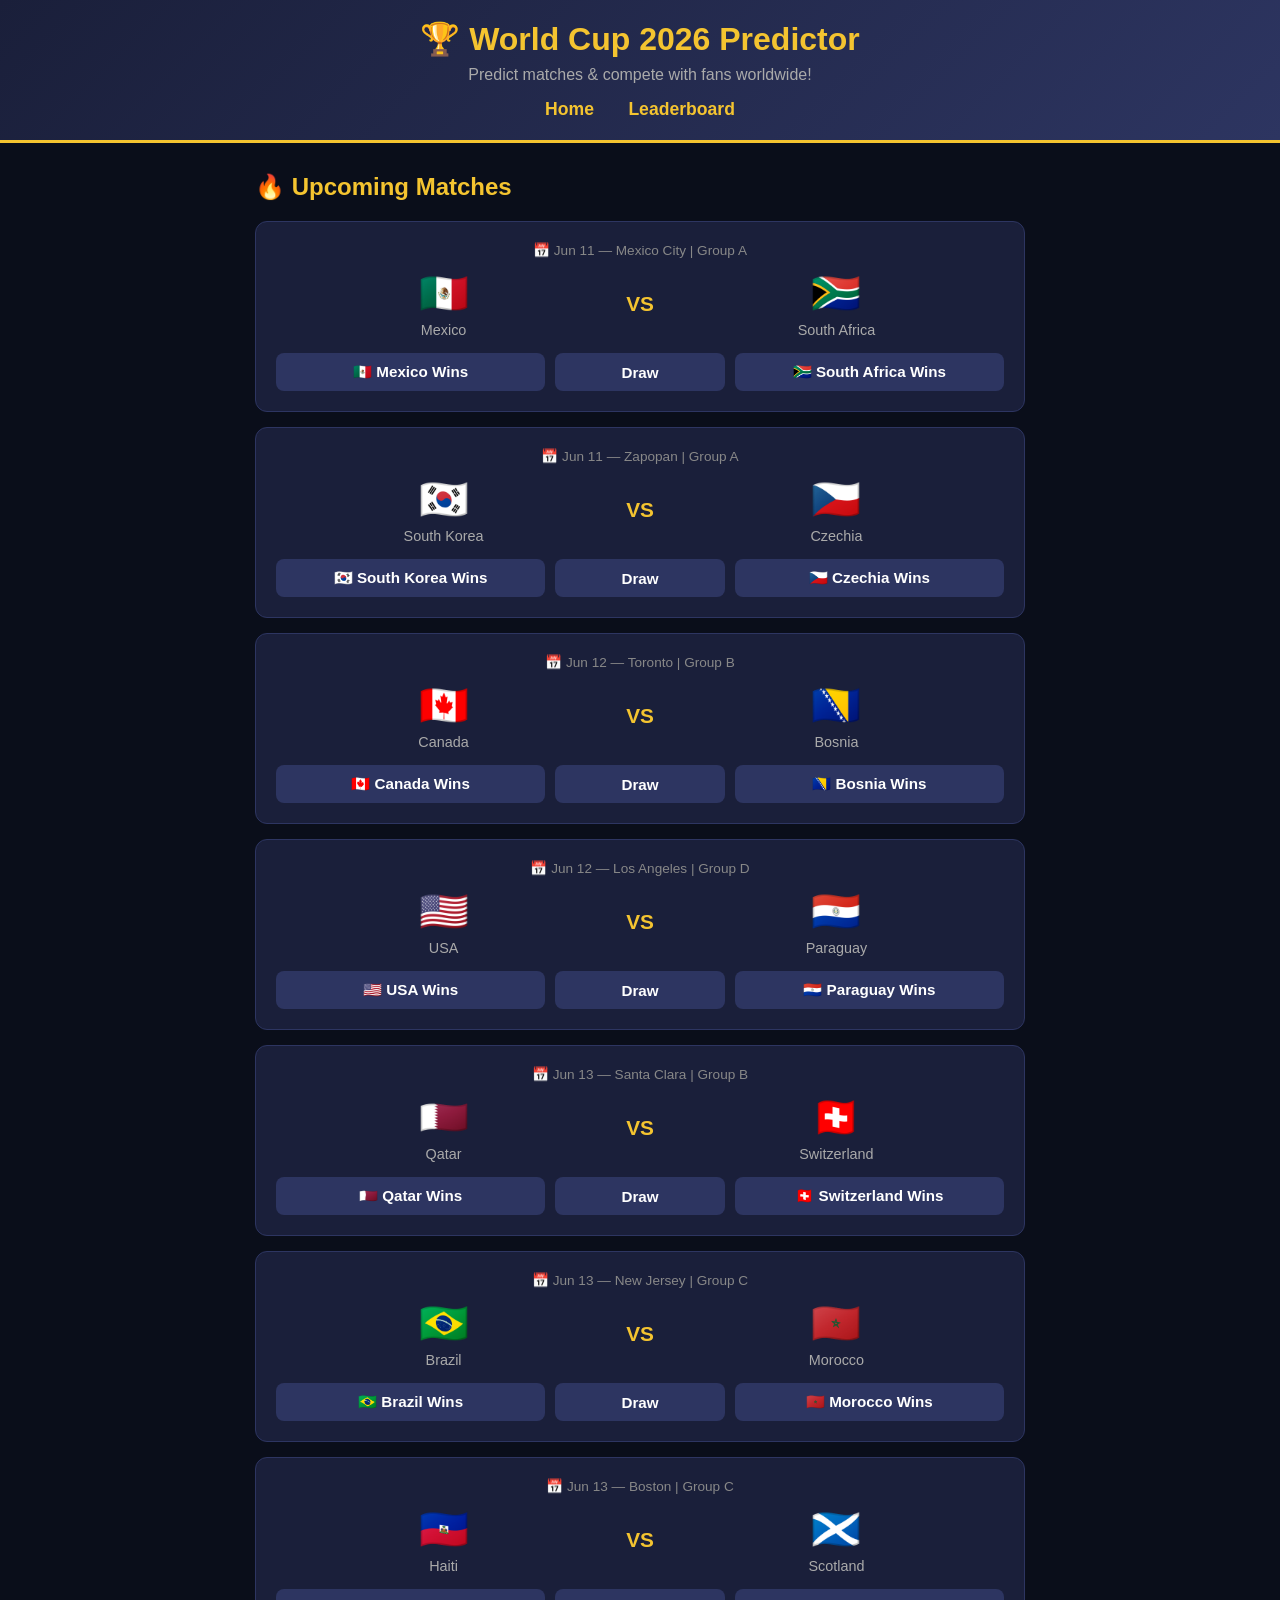
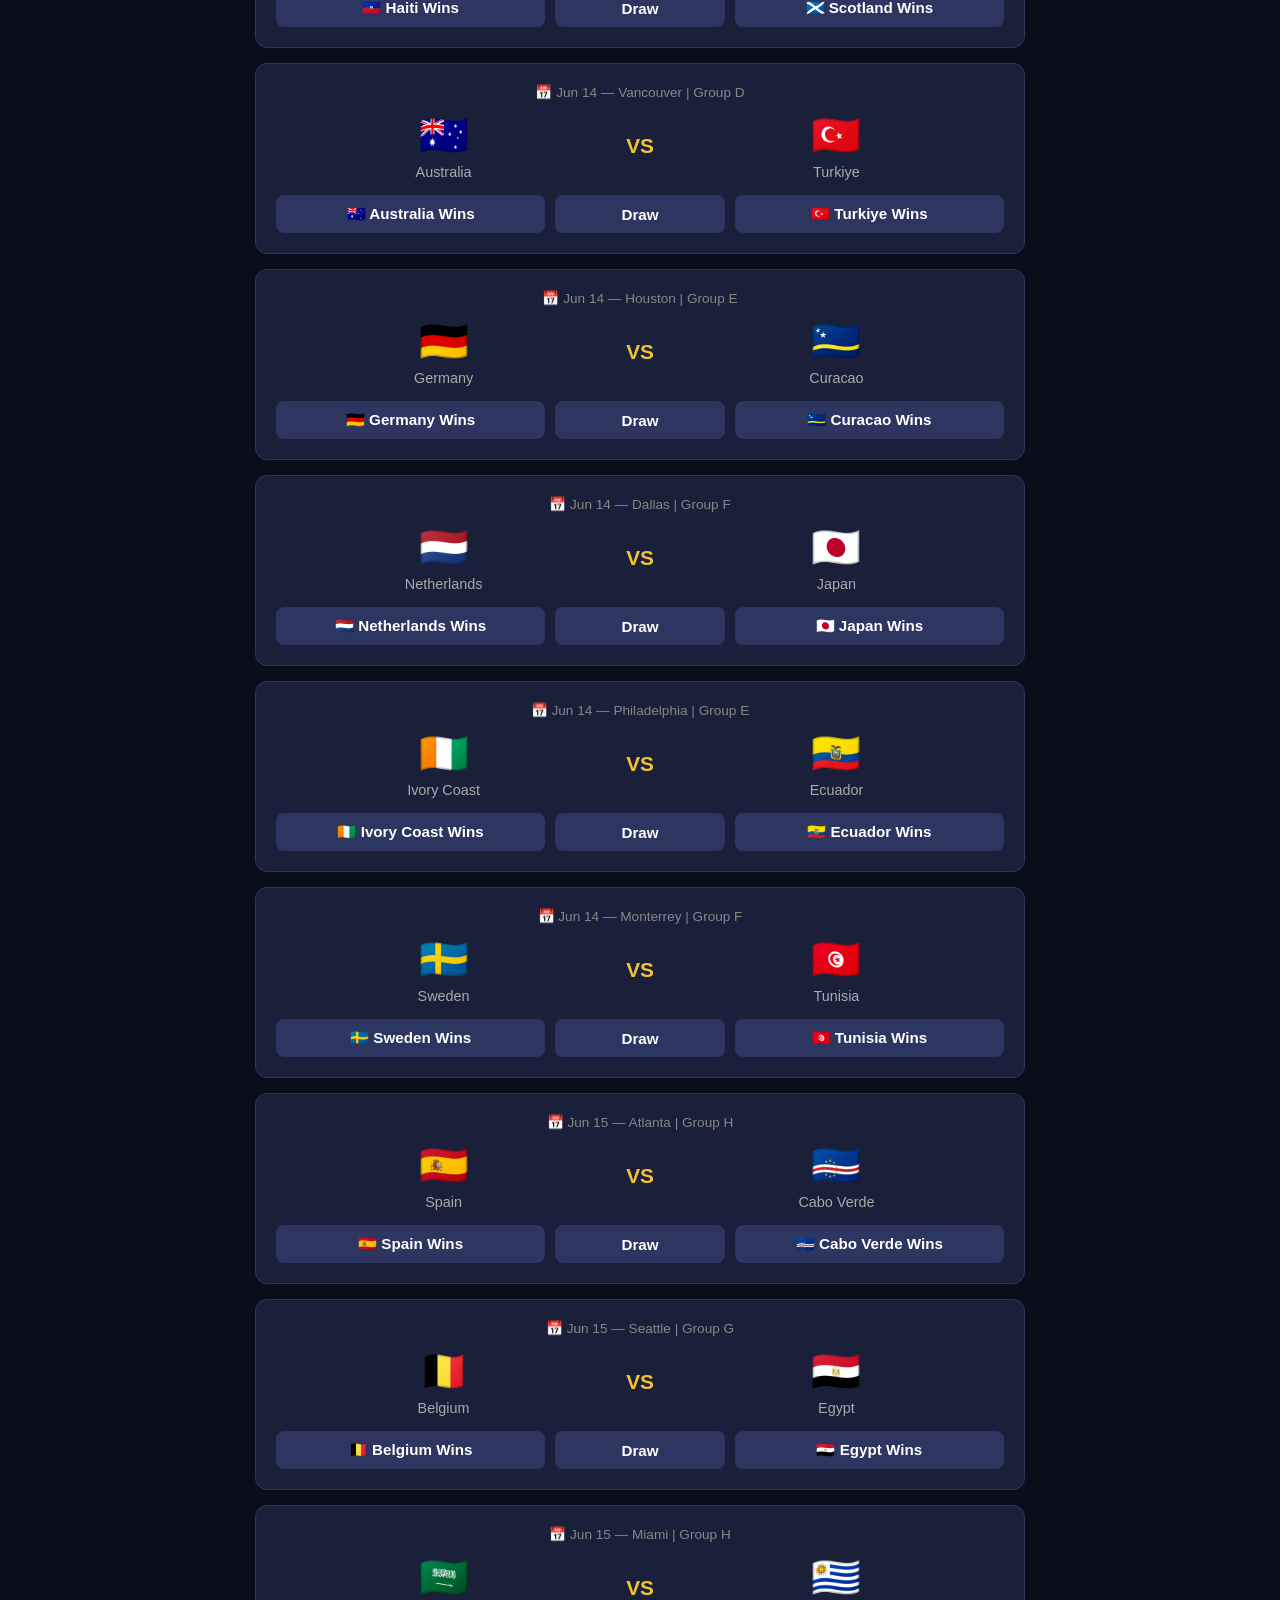
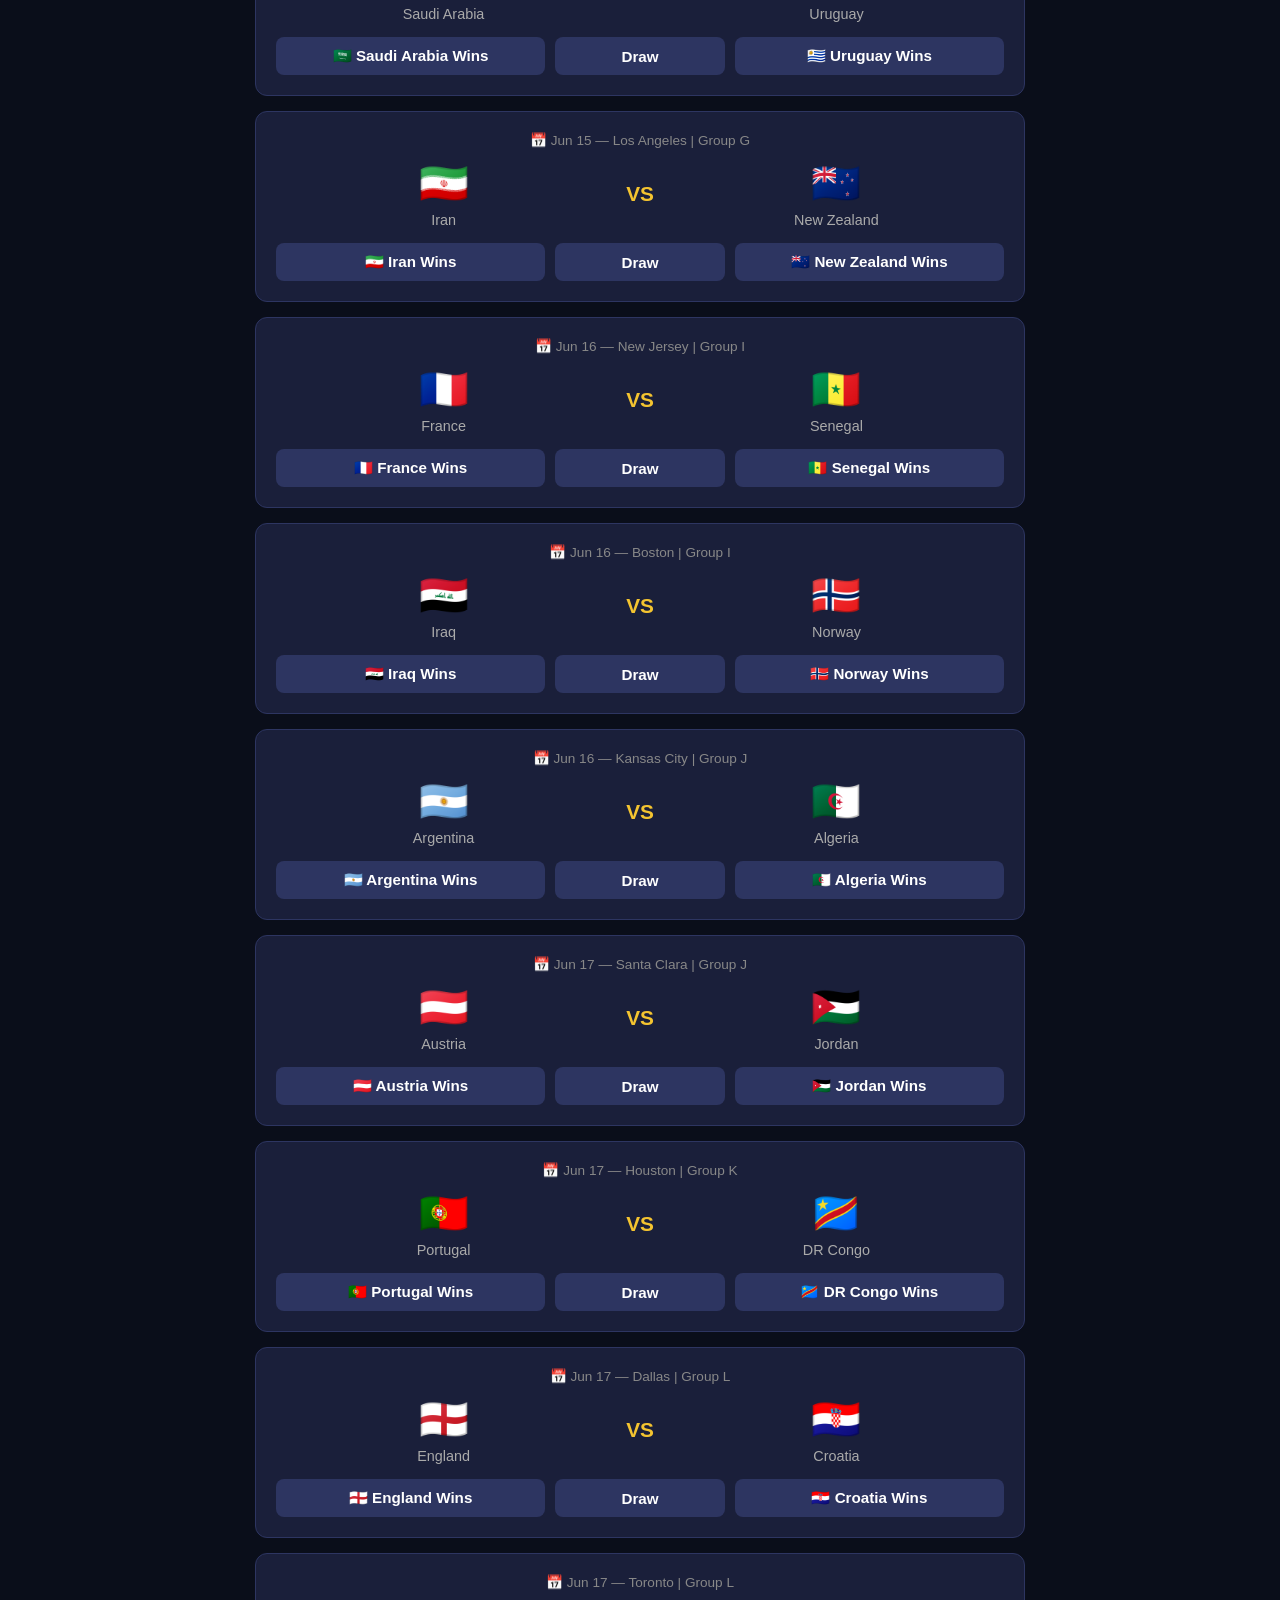
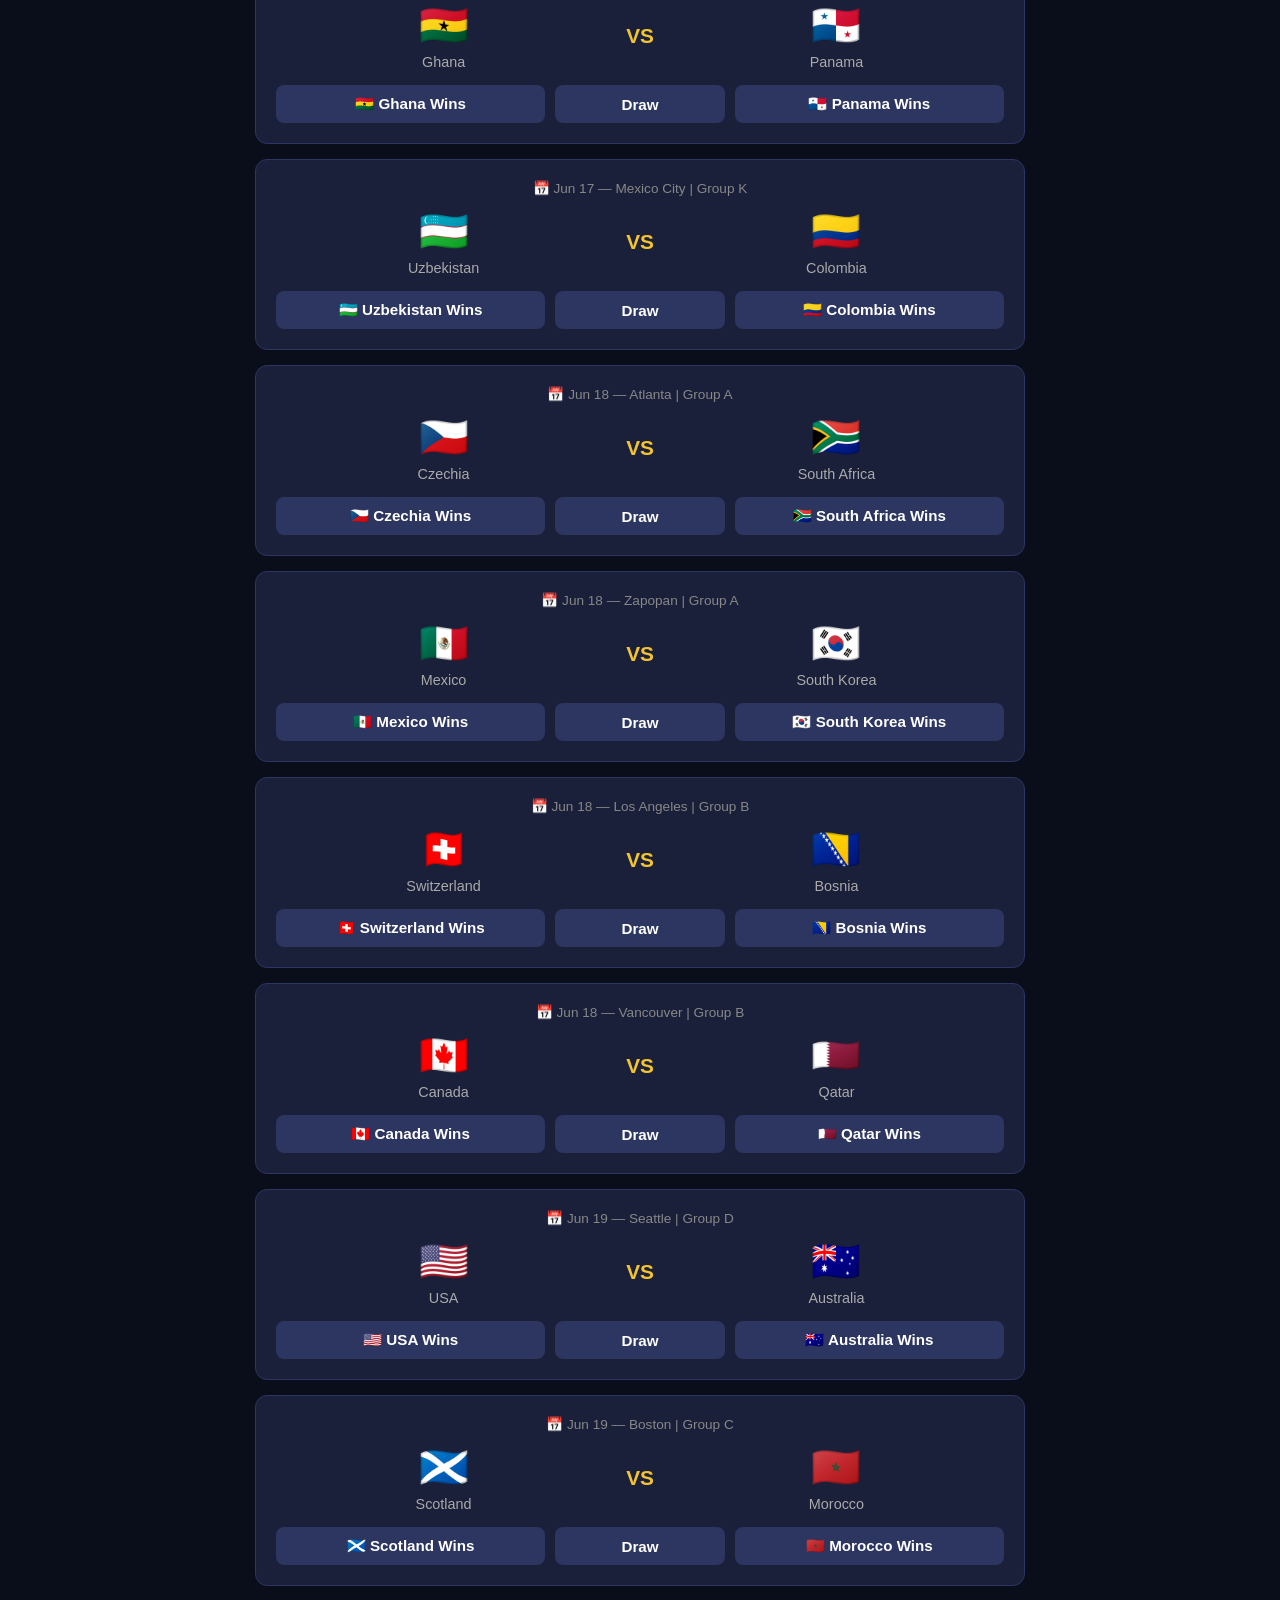
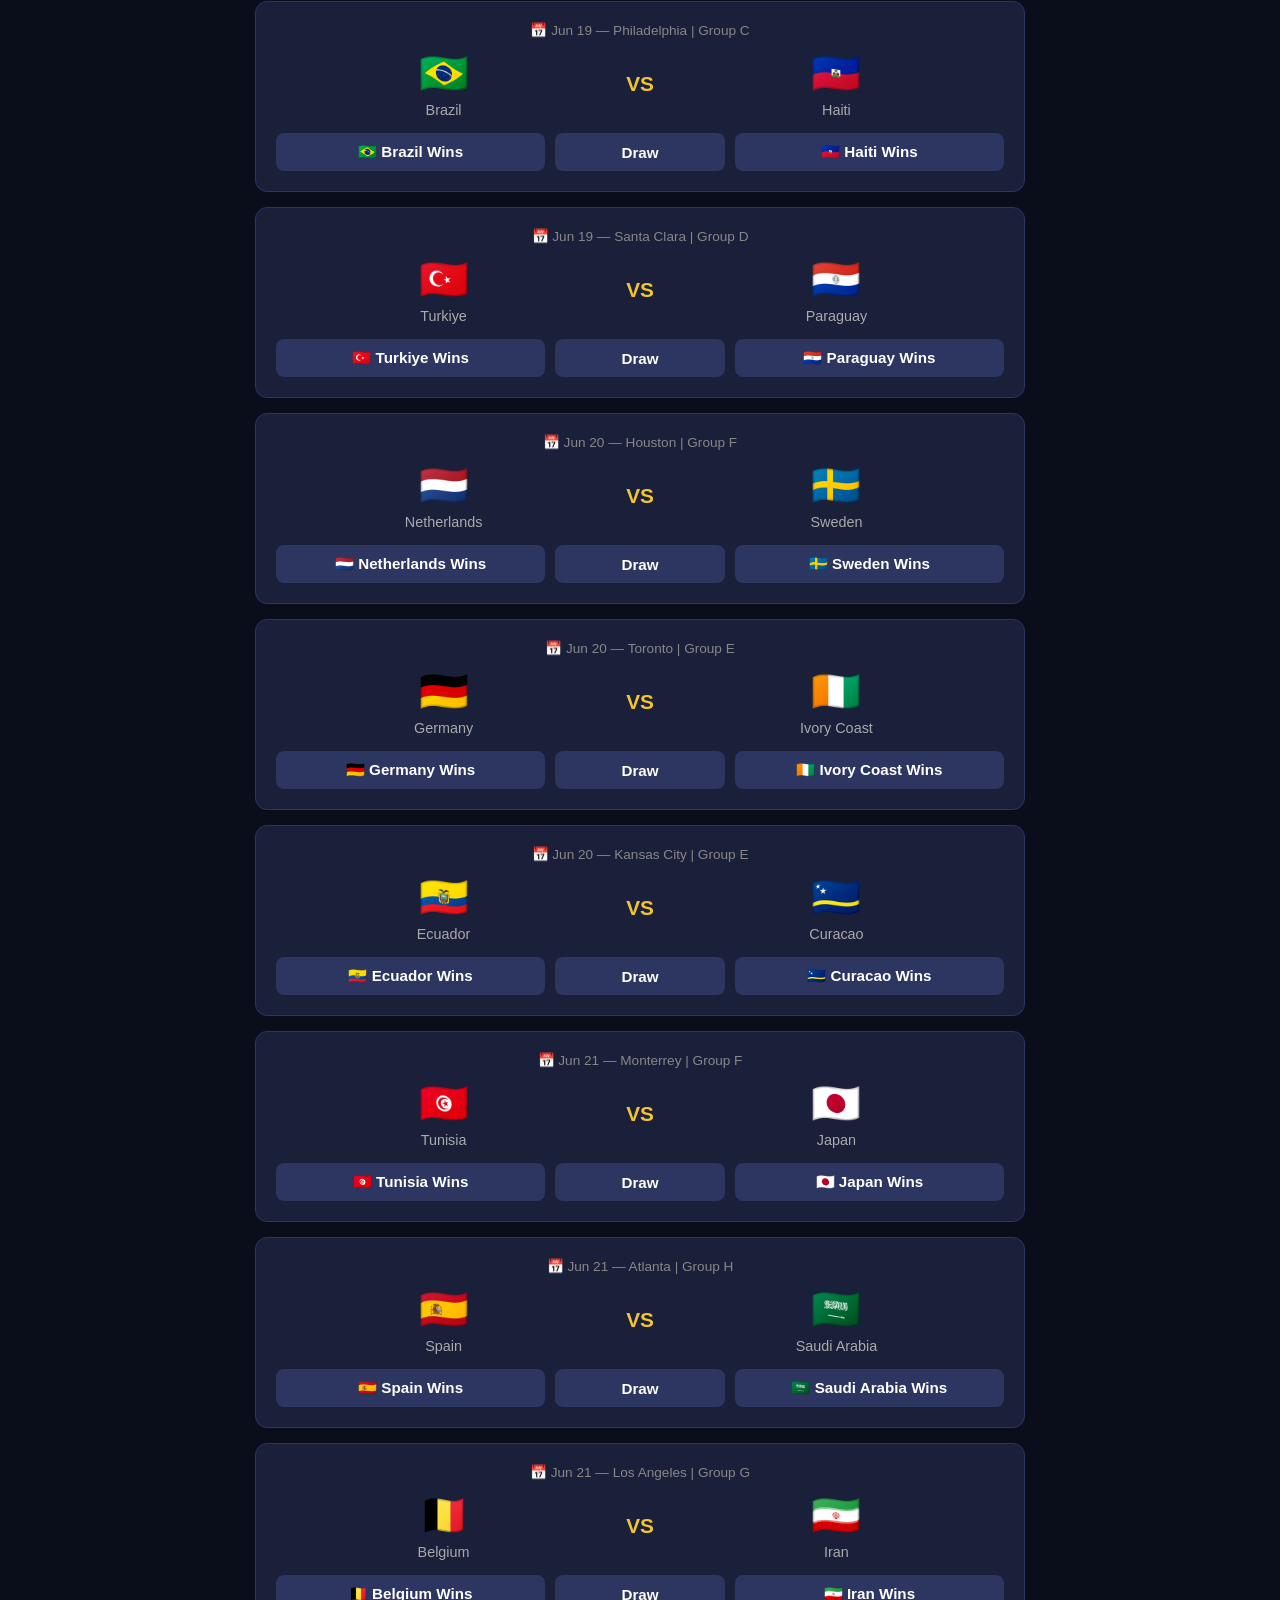
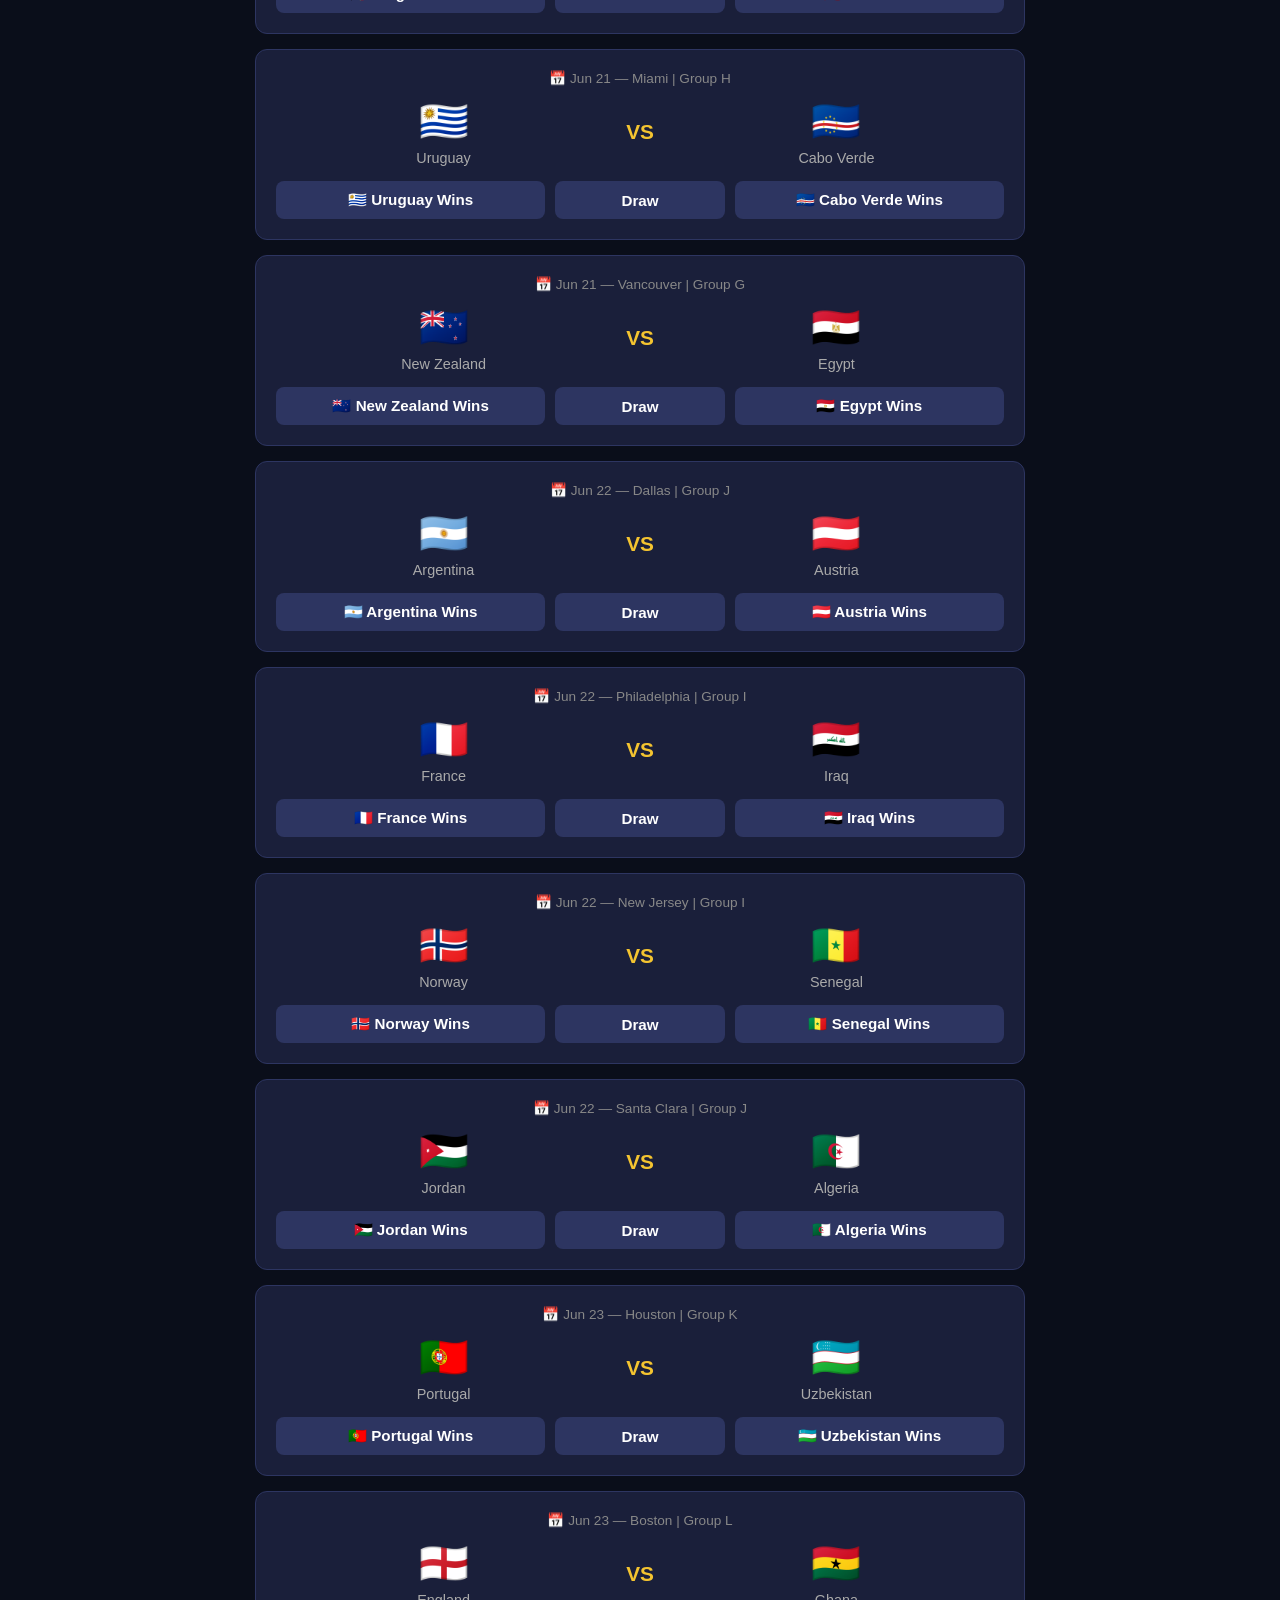
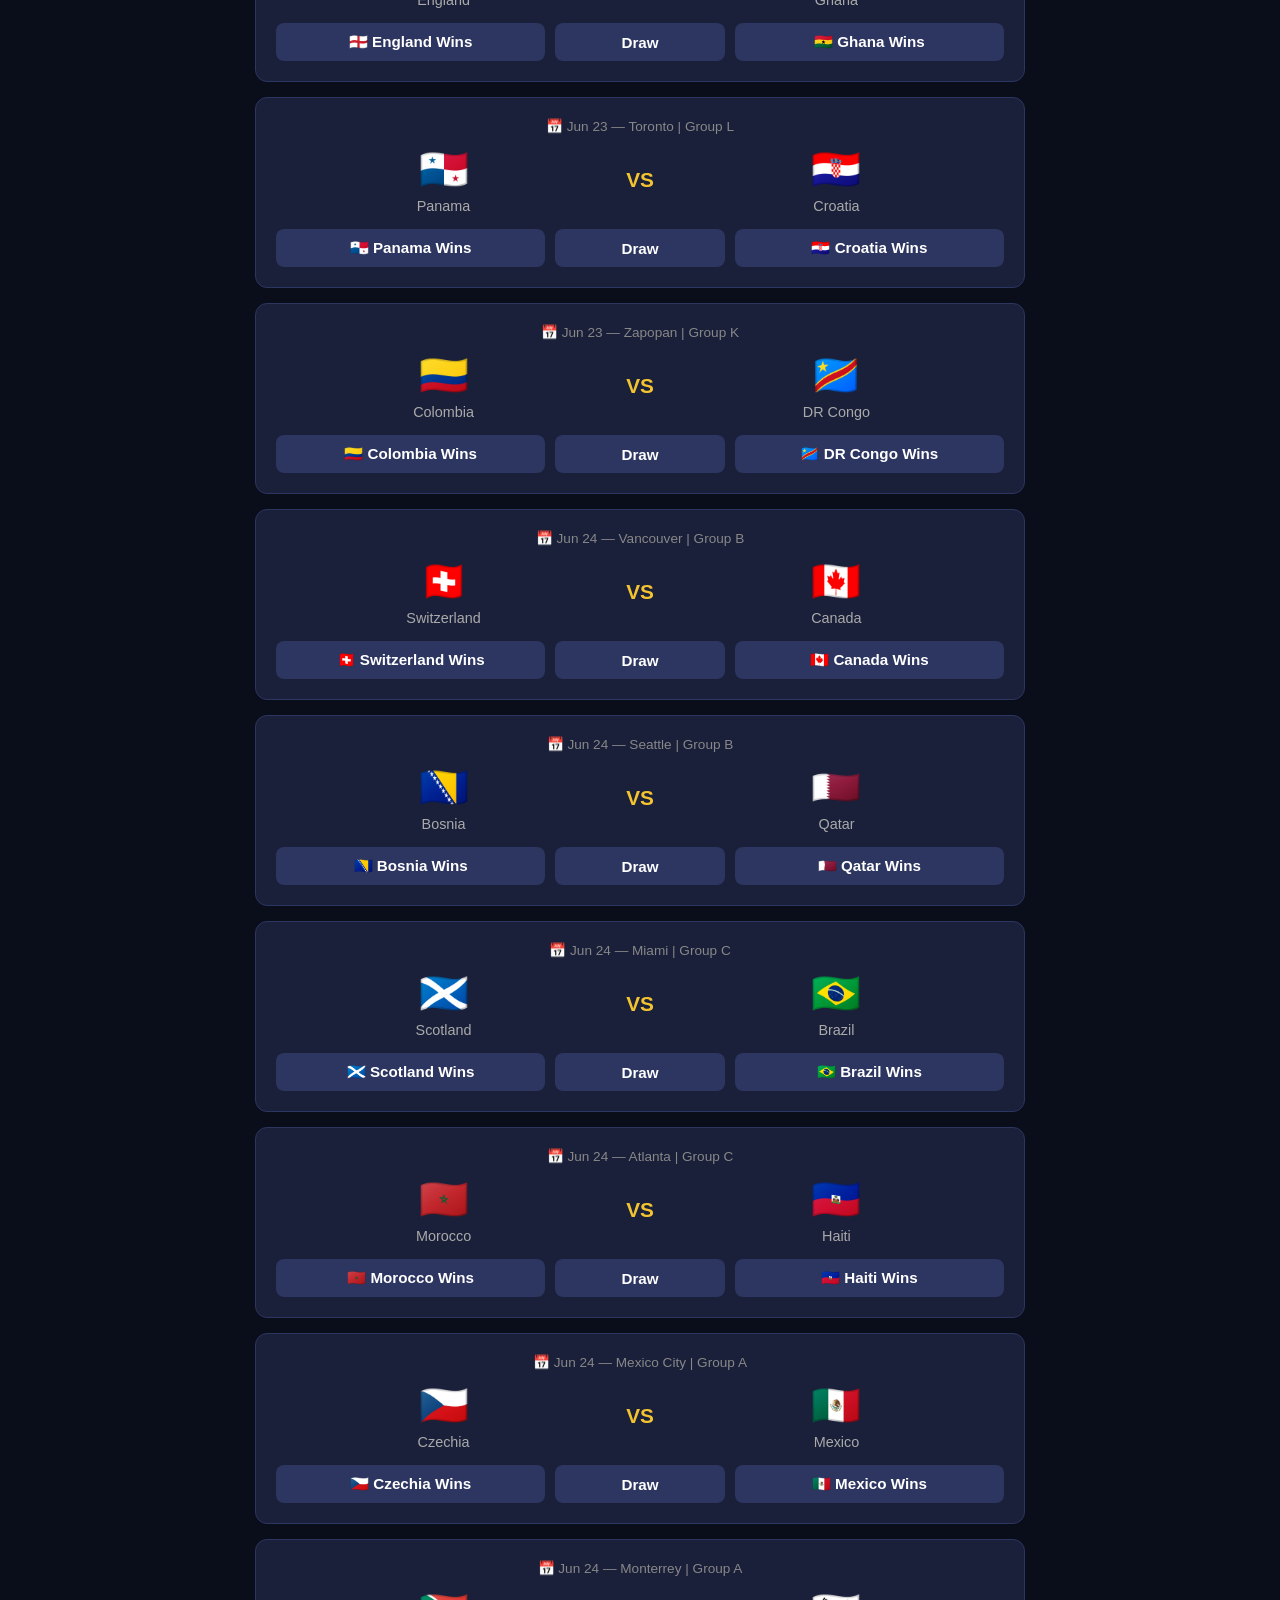
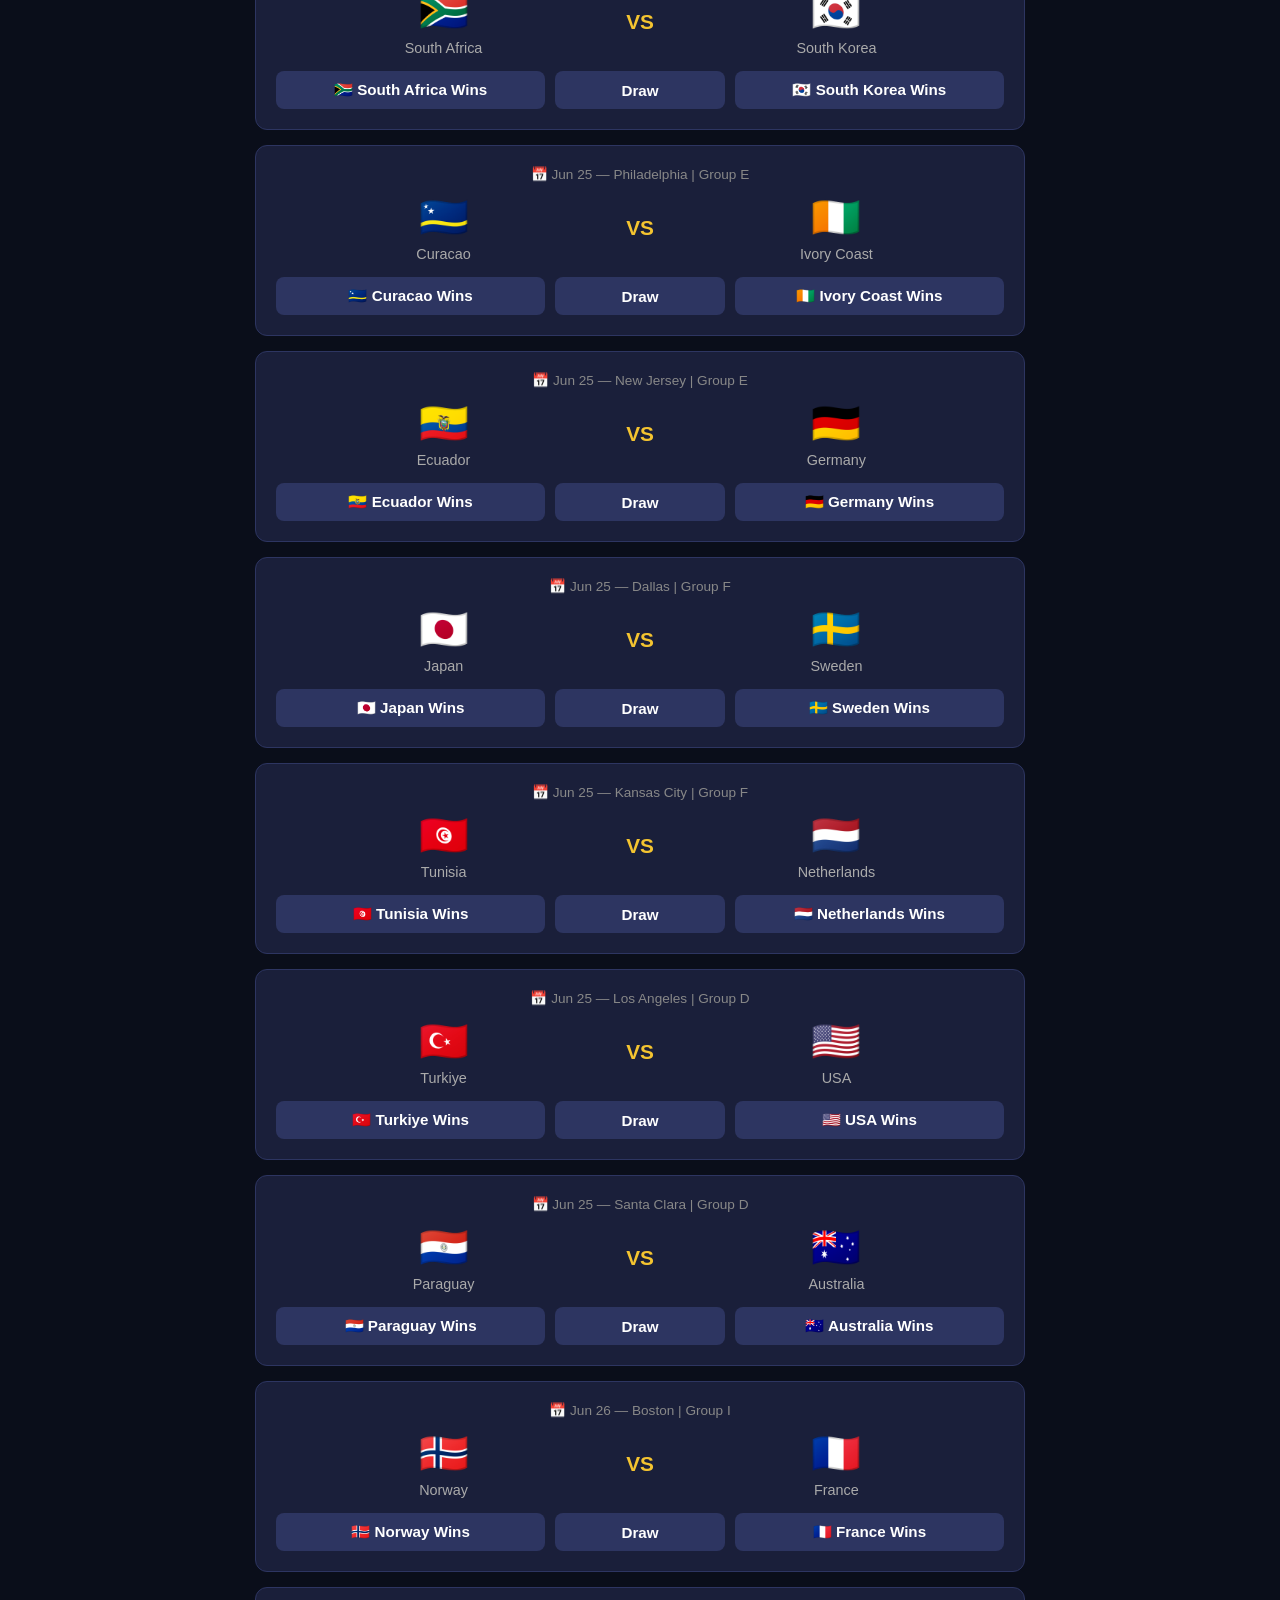
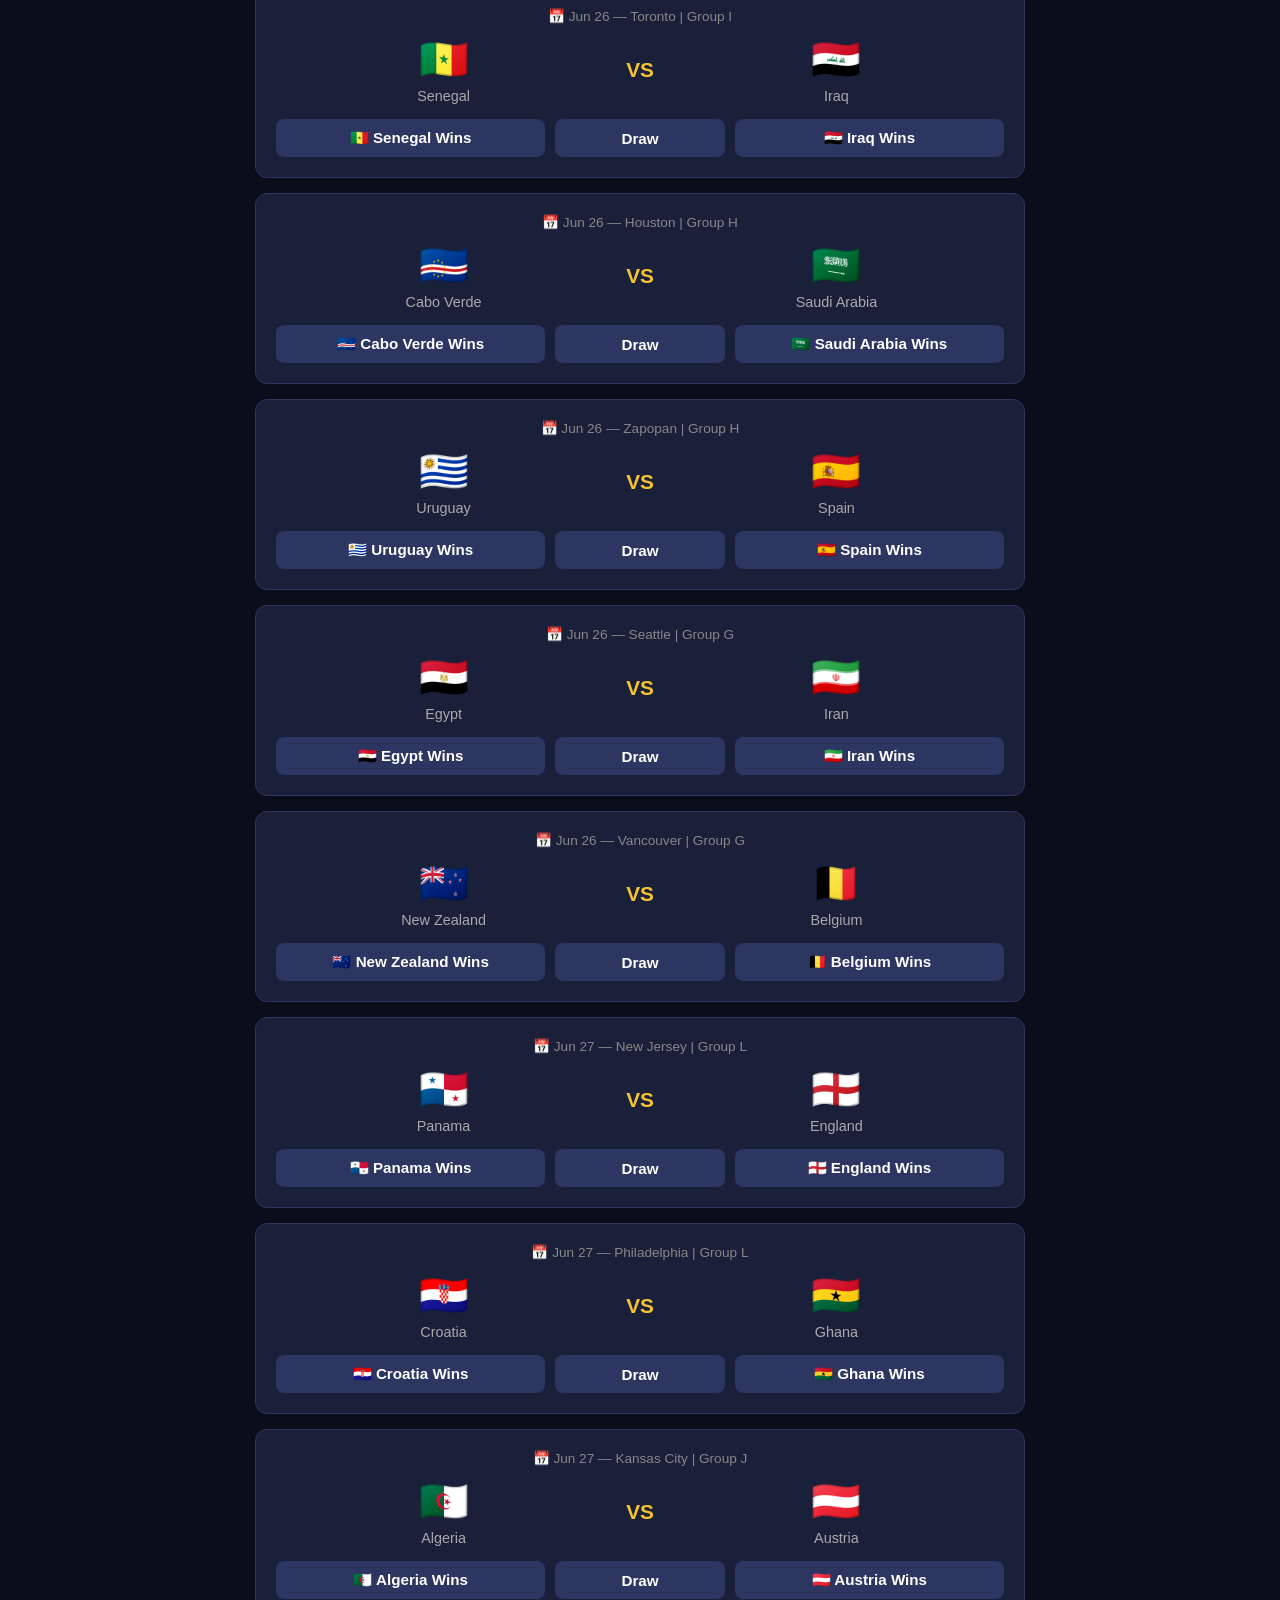
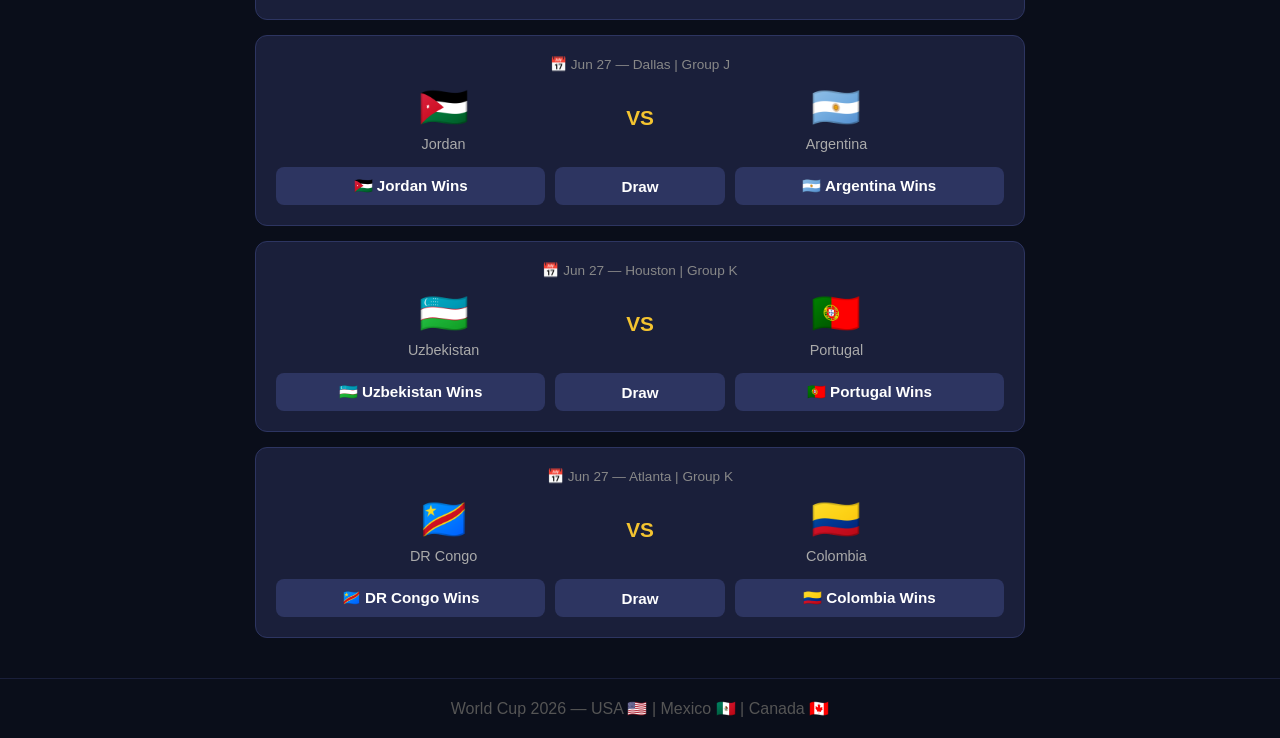
<file: index.html>
<!DOCTYPE html>
<html lang="en">
<head>
    <meta charset="UTF-8">
    <meta name="viewport" content="width=device-width, initial-scale=1.0">
    <title>World Cup 2026 Predictor</title>
    <link rel="stylesheet" href="style.css">
</head>
<body>
    <header>
        <h1>🏆 World Cup 2026 Predictor</h1>
        <p>Predict matches & compete with fans worldwide!</p>
        <nav>
            <a href="index.html">Home</a>
            <a href="leaderboard.html">Leaderboard</a>
        </nav>
    </header>

    <main>
        <section class="matches">
            <h2>🔥 Upcoming Matches</h2>
            <div id="matches-container"></div>
        </section>
    </main>

    <footer>
        <p>World Cup 2026 — USA 🇺🇸 | Mexico 🇲🇽 | Canada 🇨🇦</p>
    </footer>

    <script src="matches.js"></script>
    <script src="app.js"></script>
</body>
</html>
</file>
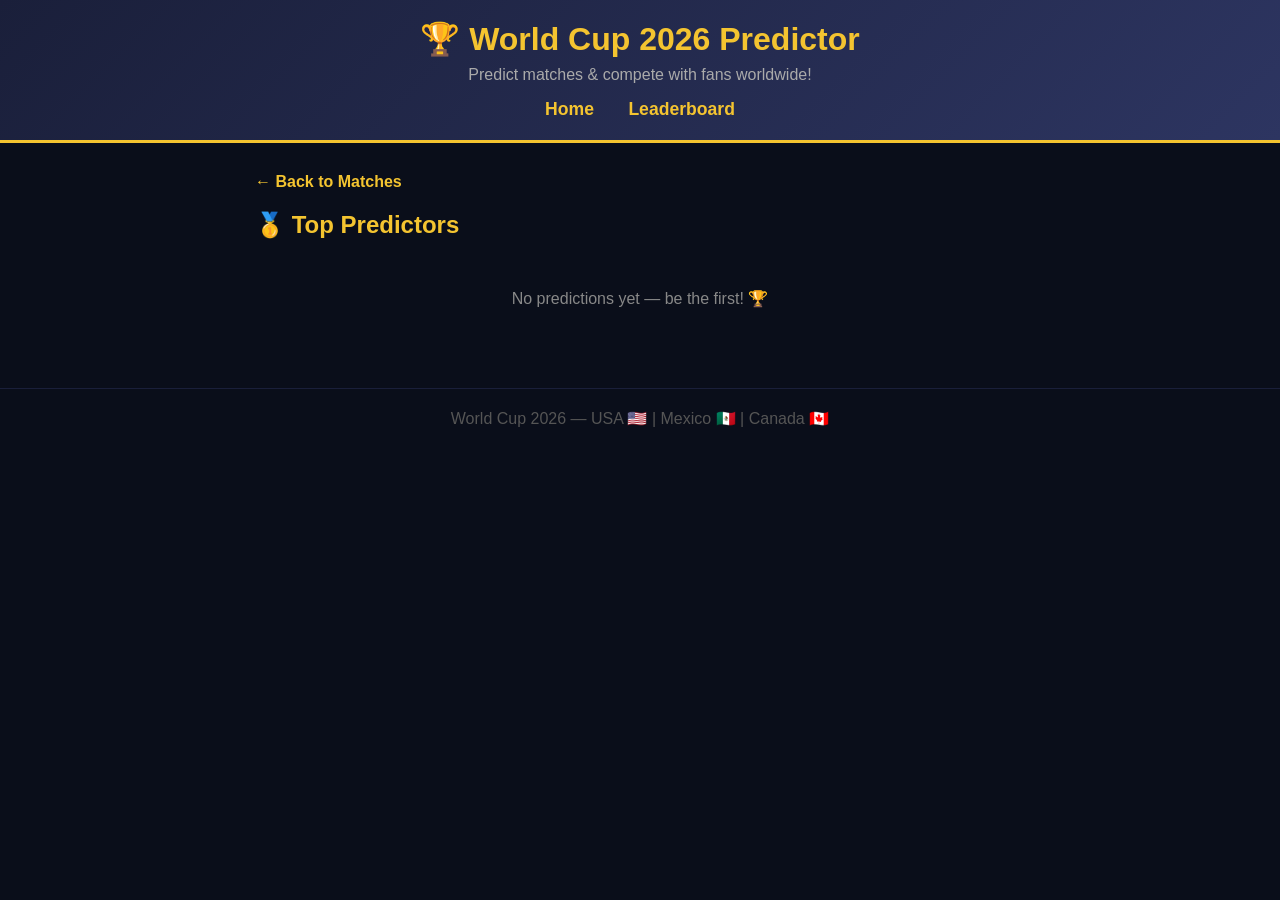
<file: leaderboard.html>
<!DOCTYPE html>
<html lang="en">
<head>
    <meta charset="UTF-8">
    <meta name="viewport" content="width=device-width, initial-scale=1.0">
    <title>Leaderboard — World Cup 2026</title>
    <link rel="stylesheet" href="style.css">
    <style>
        .leaderboard-table {
            width: 100%;
            border-collapse: collapse;
            margin-top: 20px;
        }
        .leaderboard-table th {
            background: #2d3561;
            color: #f4c430;
            padding: 12px;
            text-align: left;
        }
        .leaderboard-table td {
            padding: 12px;
            border-bottom: 1px solid #2d3561;
        }
        .leaderboard-table tr:hover {
            background: #1a1f3a;
        }
        .rank-1 { color: #f4c430; font-weight: bold; }
        .rank-2 { color: #C0C0C0; font-weight: bold; }
        .rank-3 { color: #CD7F32; font-weight: bold; }
        .no-data {
            text-align: center;
            color: #888;
            padding: 40px;
        }
        .back-btn {
            display: inline-block;
            margin-bottom: 20px;
            color: #f4c430;
            text-decoration: none;
            font-weight: bold;
        }
    </style>
</head>
<body>
    <header>
        <h1>🏆 World Cup 2026 Predictor</h1>
        <p>Predict matches & compete with fans worldwide!</p>
        <nav>
            <a href="index.html">Home</a>
            <a href="leaderboard.html">Leaderboard</a>
        </nav>
    </header>

    <main>
        <a href="index.html" class="back-btn">← Back to Matches</a>
        <h2 style="color:#f4c430; margin-bottom:10px;">🥇 Top Predictors</h2>
        <div id="leaderboard-container"></div>
    </main>

    <footer>
        <p>World Cup 2026 — USA 🇺🇸 | Mexico 🇲🇽 | Canada 🇨🇦</p>
    </footer>

    <script>
        const leaderboard = JSON.parse(localStorage.getItem('wc2026_leaderboard') || '{}');
        const container = document.getElementById('leaderboard-container');
        const players = Object.values(leaderboard);

        if (players.length === 0) {
            container.innerHTML = '<p class="no-data">No predictions yet — be the first! 🏆</p>';
        } else {
            players.sort((a, b) => b.points - a.points);
            let html = '<table class="leaderboard-table"><thead><tr><th>Rank</th><th>Player</th><th>Points</th><th>Predictions</th></tr></thead><tbody>';
            players.forEach((p, i) => {
                const rankClass = i === 0 ? 'rank-1' : i === 1 ? 'rank-2' : i === 2 ? 'rank-3' : '';
                const medal = i === 0 ? '🥇' : i === 1 ? '🥈' : i === 2 ? '🥉' : `#${i+1}`;
                html += `<tr><td class="${rankClass}">${medal}</td><td>${p.name}</td><td class="${rankClass}">${p.points}</td><td>${p.predictions}</td></tr>`;
            });
            html += '</tbody></table>';
            container.innerHTML = html;
        }
    </script>
</body>
</html>
</file>
<file: style.css>
* {
    margin: 0;
    padding: 0;
    box-sizing: border-box;
}

body {
    font-family: 'Arial', sans-serif;
    background: #0a0e1a;
    color: #ffffff;
    min-height: 100vh;
}

header {
    background: linear-gradient(135deg, #1a1f3a, #2d3561);
    padding: 20px;
    text-align: center;
    border-bottom: 3px solid #f4c430;
}

header h1 {
    font-size: 2em;
    color: #f4c430;
    margin-bottom: 8px;
}

header p {
    color: #aaa;
    margin-bottom: 15px;
}

nav a {
    color: #f4c430;
    text-decoration: none;
    margin: 0 15px;
    font-weight: bold;
    font-size: 1.1em;
}

nav a:hover {
    color: #ffffff;
}

main {
    max-width: 800px;
    margin: 30px auto;
    padding: 0 15px;
}

.matches h2 {
    color: #f4c430;
    margin-bottom: 20px;
    font-size: 1.5em;
}

.match-card {
    background: #1a1f3a;
    border: 1px solid #2d3561;
    border-radius: 12px;
    padding: 20px;
    margin-bottom: 15px;
    transition: transform 0.2s;
}

.match-card:hover {
    transform: translateY(-3px);
    border-color: #f4c430;
}

.match-teams {
    display: flex;
    justify-content: space-between;
    align-items: center;
    margin-bottom: 15px;
}

.team {
    text-align: center;
    flex: 1;
}

.team .flag {
    font-size: 2.5em;
}

.team .name {
    font-size: 0.9em;
    color: #aaa;
    margin-top: 5px;
}

.vs {
    font-size: 1.3em;
    font-weight: bold;
    color: #f4c430;
    padding: 0 15px;
}

.match-date {
    color: #888;
    font-size: 0.85em;
    margin-bottom: 12px;
    text-align: center;
}

.predict-btns {
    display: flex;
    gap: 10px;
}

.predict-btns button {
    flex: 1;
    padding: 10px;
    border: none;
    border-radius: 8px;
    cursor: pointer;
    font-weight: bold;
    font-size: 0.95em;
    transition: all 0.2s;
    background: #2d3561;
    color: #ffffff;
}

.predict-btns button:hover {
    background: #f4c430;
    color: #0a0e1a;
}

.predict-btns button.selected {
    background: #f4c430;
    color: #0a0e1a;
}

.predict-btns button.draw {
    flex: 0.6;
}

footer {
    text-align: center;
    padding: 20px;
    color: #555;
    margin-top: 40px;
    border-top: 1px solid #1a1f3a;
}
</file>
